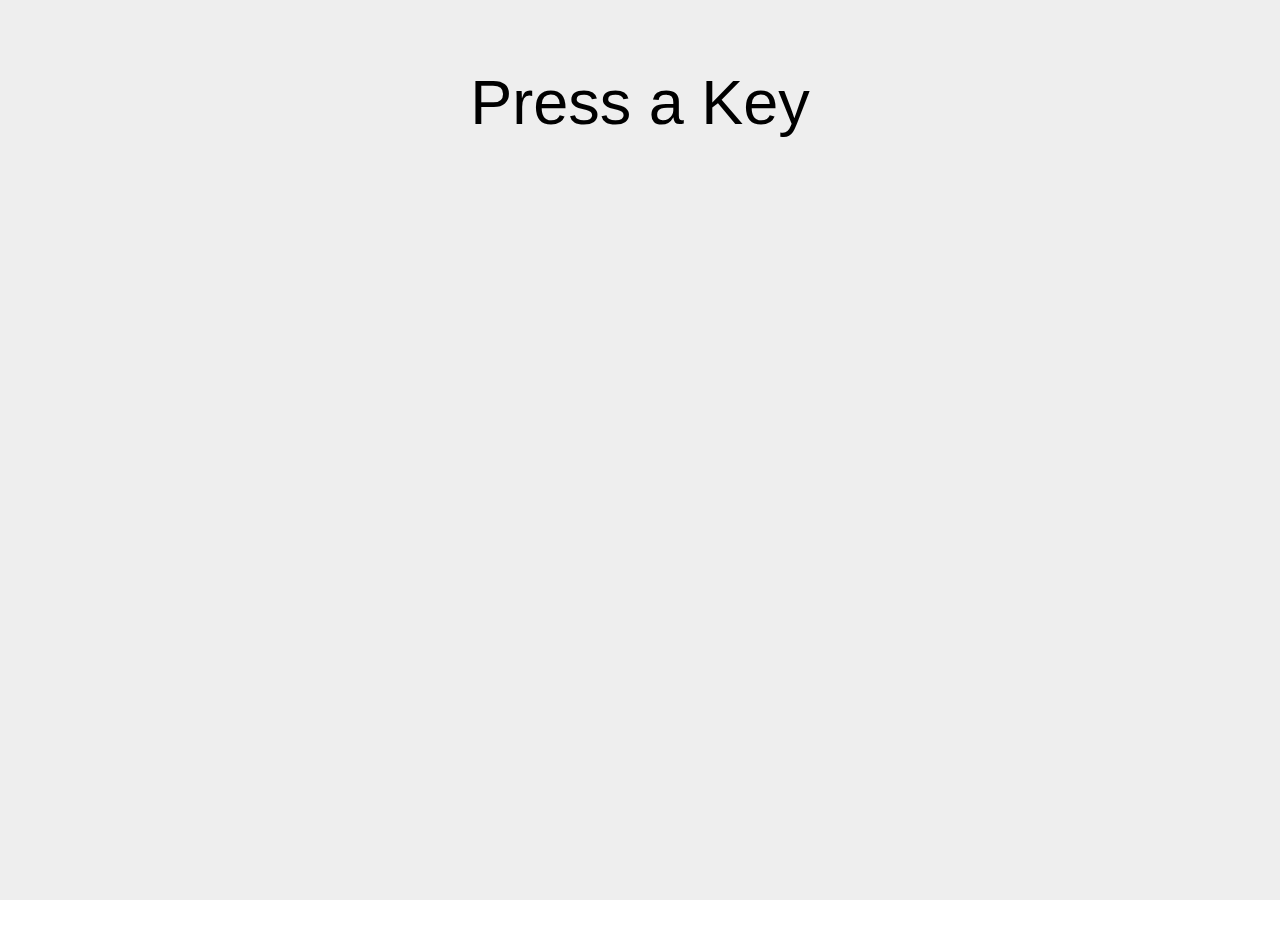
<file: color-keys/index.html>
<!doctype html>
<html lang="en">
<head>
    <meta charset="UTF-8">
    <link href="https://maxcdn.bootstrapcdn.com/bootstrap/3.3.7/css/bootstrap.min.css" rel="stylesheet" integrity="sha384-BVYiiSIFeK1dGmJRAkycuHAHRg32OmUcww7on3RYdg4Va+PmSTsz/K68vbdEjh4u" crossorigin="anonymous">
    <link rel="stylesheet" href="assets/css/styles.css" type="text/css" />
    
    <title>Color Keys</title>
</head>
<body>

    <div class="jumbotron" id="mainDiv">
      <h1 id="bigText">Press a Key</h1>
      <div id="lowerLeft"></div>
    </div>
    
    <script type="text/javascript" src="assets/js/keyboardMap.js"></script>
    <script type="text/javascript" src="assets/js/app.js"></script>
</body>
</html>
</file>
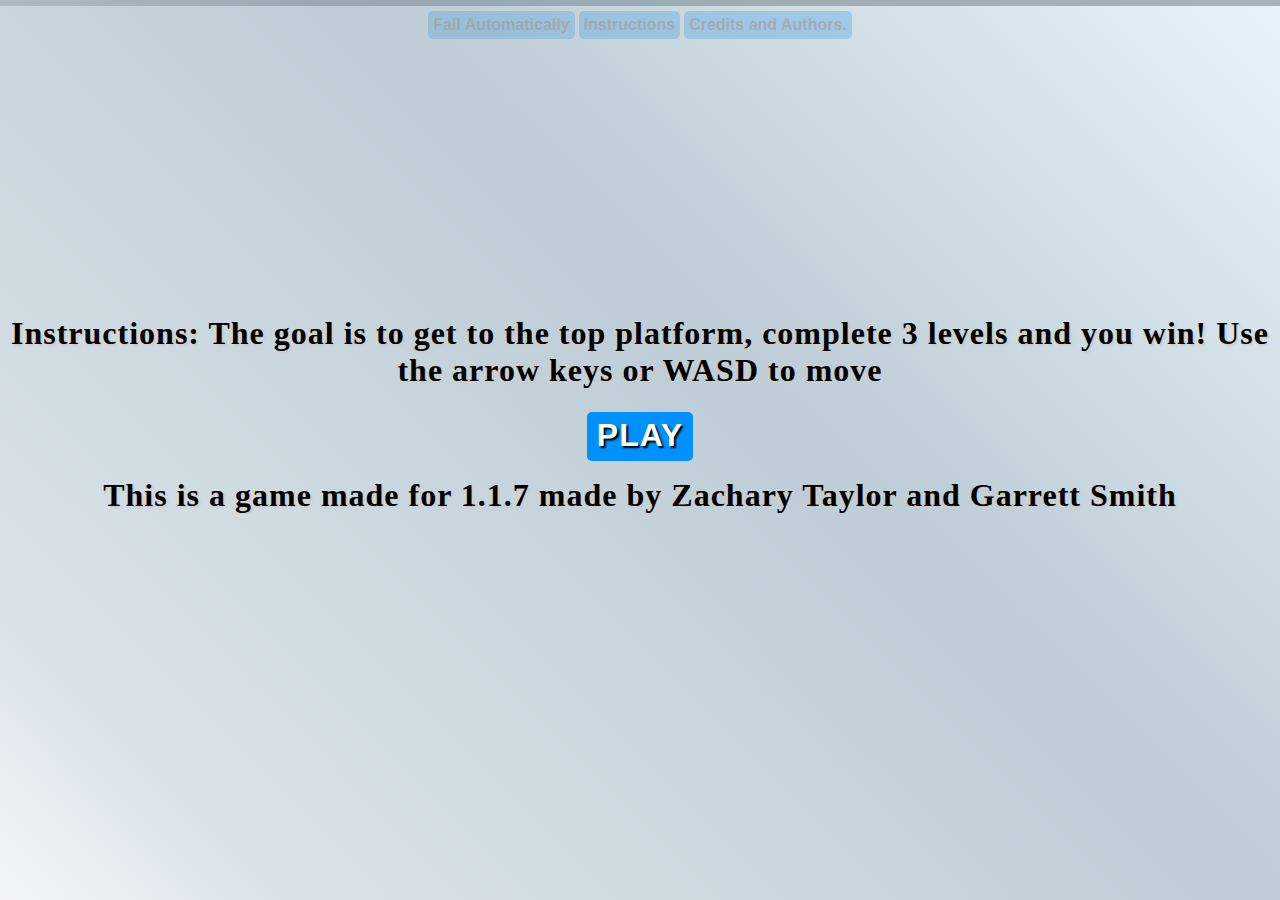
<file: scratch/index.html>
<html>
<head>
    <title> 1.1.7 JS Game by Zach and Garrett.</title>
    <link rel="stylesheet" href="css/main.css">
    <link rel="icon" href="img/favicon.ico" type="image/x-icon">
</head>
<body onkeydown = "keydown(event);">

<div id="gloss" class="center">
    <div class="vertical"><strong>Instructions: The goal is to get to the top platform, complete 3 levels and you win! Use the arrow keys or WASD to move</strong></div>
    <br><div id="play" class="glossSlide btn noselect">PLAY</div><br>
    <div class="vertical"><strong>This is a game made for 1.1.7 made by Zachary Taylor and Garrett Smith</strong></div>
</div>

<div class="center">
    <div id="grid"></div>
</div>

<div class="center">
    <div class="btn" onclick = "AUTOJUMP=!AUTOJUMP;">
        Fall Automatically
    </div>
    <div class="btn glossSlide">
        Instructions
    </div>
    <div class="btn glossSlide">
        Credits and Authors.
    </div>
</div>

<script   src="https://code.jquery.com/jquery-3.1.0.min.js"   integrity="sha256-cCueBR6CsyA4/9szpPfrX3s49M9vUU5BgtiJj06wt/s="   crossorigin="anonymous"></script>
<script src="js/main.js"></script>
<script src="js/window.js"></script>
</body>
</html>
</file>
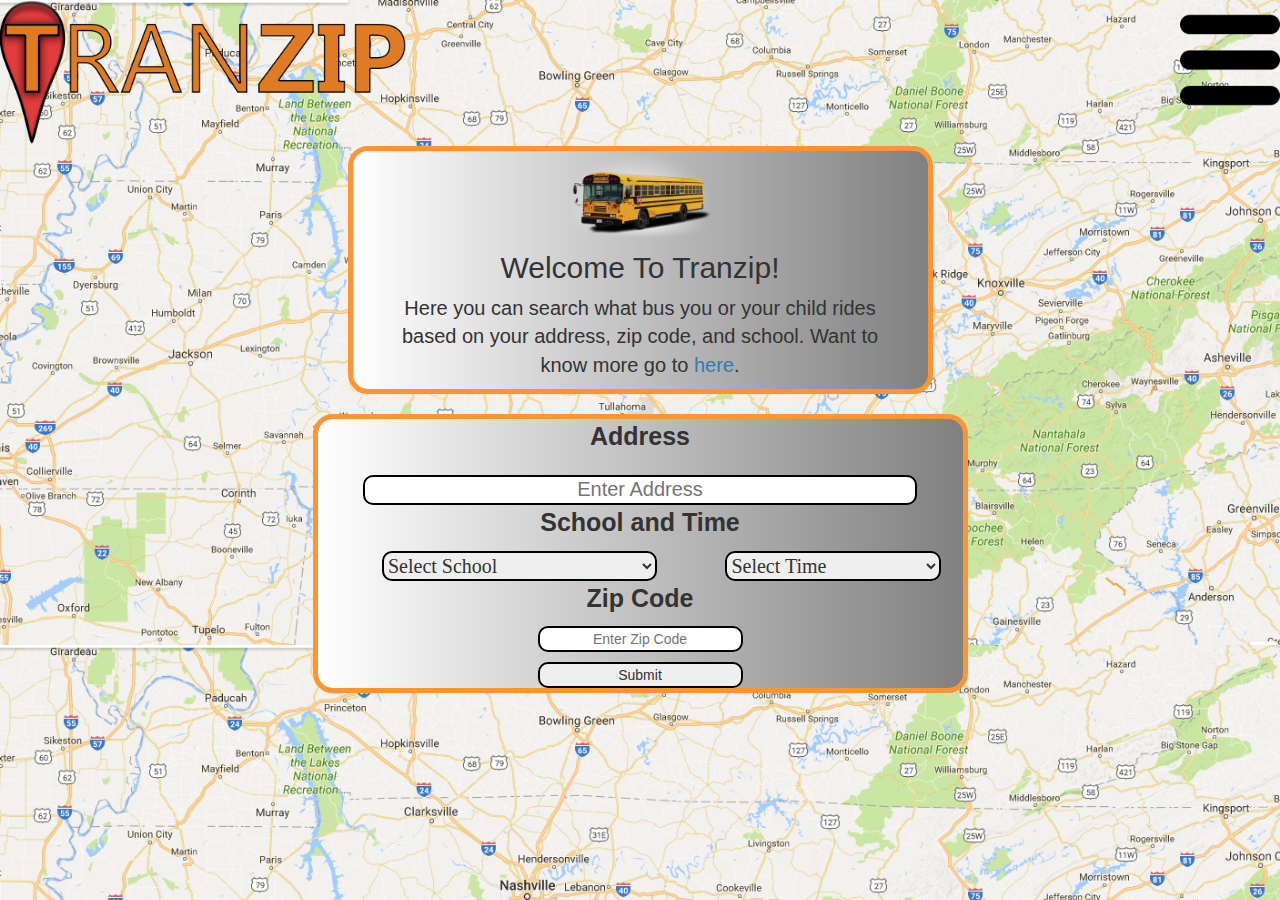
<file: TRANZIP_front/home.html>
<!DOCTYPE html>
<html>
    <head>
        <link rel="stylesheet" href="stylesheet.css">
        <link rel="stylesheet" href="bootstrap/css/bootstrap.min.css">
        <meta name="viewport" content="width=device-width, initial-scale=1">
        <meta http-equiv="X-UA-Compatible" content="IE=edge">
        <meta charset="utf-8">
        <title>Tranzip</title>
        <script src="htts://oss.maxcdn.com/libs/html5shiv/3.7.0/html5shiv.js"></script>
        <script src="https://oss.maxcdn.com/libs/respond.js/1.4.2/respond.min.js"></script>
    </head>
    <style>
        body  {
    background-image: url("Background.png");
    background-size: 100%;
    /*background-repeat: no-repeat;*/
    height: 100%;
}
        
        
    </style>

    <body>

        <div class="row">
            <div class="col-lg-4 col-md-6 col-sm-5 col-xs-12">
                
                    <img src="Tranzip Logo2.png" style="width:100%;">
            </div> <!-- col-lg-4 col-md-6 col-sm-4 col-xs-12 -->
            
        <div class="row hidden-xs" style="margin-top: -130px;">  <!-- Hiding it from Mobile -->
        <span style="font-size:30px;cursor:pointer" onclick="openNav()"><img src="menu.png" style="width: 100px; float: right; margin: 10px 30px 0 300px; padding-bottom: 25px;"></span>
        </div>  <!-- Hiding it from Mobile -->
        
        <div class="row hidden-lg hidden-md hidden-sm" style="margin-left: 135px;">  <!-- Hiding it from Large Screen -->
             <span style="font-size:30px;cursor:pointer" onclick="openNav()"><img src="menu.png" style="width: 100px; height: 100px;"></span>
        </div> <!-- Hiding it from Mobile -->
        
                <div id="mySidenav" class="sidenav">
            <a href="javascript:void(0)" class="closebtn" onclick="closeNav()">&times;</a>
                
                <!--<form action="results.html" style="margin-left:-10px;">
                    <h2 align="center" style="white-space:nowrap; overflow:hidden;">Admin Login</h2>
                    <center>Username:</center>
                    <center><input type="text" name="username" value="Username..." style="height:30px;"></center>
                    <br>
                    <center>Password:</center>
                    <center><input type="password" name="password" value="Password..."></center>
                    <br>
                    <center><input type="Submit" value="Submit" style="margin-left:0px;height:40px;width:90px;border-radius:30px;border: 2px solid black;"></center>
            </form><-->                                <!-- Old Form using Html-->
                
            <div class="container">                 <!-- New Form with Bootstrap-->
                  <h2>Admin Login</h2>
                <form>
                    <div class="form-group">
                  <label for="email">Username</label>
                  <input type="text" class="form-control" id="email" style="width:90%;" placeholder="Enter Username">
                    </div>  <!-- form-group -->
                    <div class="form-group">
                  <label for="pwd">Password:</label>
                  <input type="password" class="form-control" id="pwd" placeholder="Enter password">
                    </div>
                    <div class="checkbox">
                      <label><input type="checkbox"> Remember me</label>
                    </div>
                        <button type="submit" class="btn btn-default">Submit</button>
                </form>
            </div>  <!-- Container -->


                </div>      <!-- mySidenav -->
        </div>      <!-- Row -->
    <div class="container">    
        <div class="row">
            <div class="col-lg-6 col-lg-offset-3 col-md-8 col-md-offset-2 col-sm-8 col-sm-offset-2 col-xs-12" style="background: linear-gradient(90deg, white, gray); border: 5px solid #ff9435; display: inline-block; float: none; border-radius: 20px;">
           <div class="col-lg-4 col-lg-offset-4 col-xs-6 col-xs-offset-3">
               <img src="Bus1.png" style="height: 100%; width: 100%; display: inline-block;">
                </div>
                
                <br>
                <br>
                <br>
                <br>                    <center><h2>Welcome To Tranzip!</h2></center>
                    <p align="center" style="padding-left: 10px; padding-right: 10px; font-size: 20px">Here you can search what bus you or your child rides based on your address, zip code, and school. Want to know more go to <a href="about.html">here</a>.
                    </p>
           
            </div>      <!-- col-lg-12 col-md-8 col-sm-6 col-xs-4 -->
        </div>      <!-- Row -->
    </div>    <!-- container -->
        <br>
        
        <div class="row">
            <div class="col-lg-6 col-lg-offset-3 col-md-8 col-md-offset-2 col-sm-8 col-sm-offset-2 col-xs-12" style="background: linear-gradient(90deg, white, gray); border: 5px solid #ff9435; border-radius: 20px;">
                <p align="center" style="font-weight: bold;">Address</p>
                <center><form>
                    <input type="text" placeholder="Enter Address" style="width: 90%; border: 2px solid black;border-radius: 10px; height: 30px; margin-top: 10px; text-align: center; font-size: 20px;">
                </form></center>
                <p align="center" style="font-weight: bold;">School and Time</p>
                
                <!--<select name="schools" style="width: 275px; height: 30px; border-radius: 10px; border: 2px solid black; margin-left: 10%;font-size: 20px; font-family: Georgia;">-->
                    
                <!--    <option value="William Blount">William Blount</option>-->
                <!--    <option value="Carpenters Middle">Carpenters Middle</option>-->
                <!--    <option value="Fairview Elementary">Friendsville Elementary</option>-->
                <!--    <option value="Union Grove Middle">Union Grove Middle</option>-->
                <!--    <option value="Lanier Elementary">Lanier Elementary</option>-->
                    
                <!--</select>-->
                
                <div class="row hidden-lg hidden-md" style="margin: 15px 15px 0px 0px;">
                    
                    <select name="schools" style="width: 275px; height: 30px; border-radius: 10px; border: 2px solid black; margin-left: 10%;font-size: 20px; font-family: Georgia;">
                    
                    <option value="Select School">Select School</option>
                    <option value="William Blount">William Blount</option>
                    <option value="Carpenters Middle">Carpenters Middle</option>
                    <option value="Fairview Elementary">Friendsville Elementary</option>
                    <option value="Union Grove Middle">Union Grove Middle</option>
                    <option value="Lanier Elementary">Lanier Elementary</option>
                    
                    </select><!-- schools --> 
                
                <center><select name="time" style="height: 30px; border-radius: 10px; border: 2px solid black; margin-left: 10%; font-size: 20px; font-family: Georgia">
                    <option value="Select Time">Select Time</option>
                   <option value="Morning and Afternoon">Morning and Afternoon</option>
                    <option value="Morning">Morning</option>
                    <option value="Afternoon">Afternoon</option>
                </select></center>

                </div>  <!-- row hidden-lg -->
                
                <div class="row hidden-xs"> <!-- Hides from Mobile -->
                    
                    <select name="schools" style="width: 275px; height: 30px; border-radius: 10px; border: 2px solid black; margin-left: 10%;font-size: 20px; font-family: Georgia;">
                    
                    <option value="Select School">Select School</option> 
                    <option value="William Blount">William Blount</option>
                    <option value="Carpenters Middle">Carpenters Middle</option>
                    <option value="Fairview Elementary">Friendsville Elementary</option>
                    <option value="Union Grove Middle">Union Grove Middle</option>
                    <option value="Lanier Elementary">Lanier Elementary</option>
                    
                    </select>
              
               <select name="time" style="height: 30px; border-radius: 10px; border: 2px solid black; margin-left: 10%; font-size: 20px; font-family: Georgia">
                    <option value="Select Time">Select Time</option>
                   <option value="Morning and Afternoon">Morning and Afternoon</option>
                    <option value="Morning">Morning</option>
                    <option value="Afternoon">Afternoon</option>
                </select>

                </div> <!-- row hidden-xs -->
                
                <p align="center" style="font-weight: bold">Zip Code</p>
                    <input type="text" class="col-lg-4 col-lg-offset-4 col-xs-6 col-xs-offset-3" placeholder="Enter Zip Code" style="border-radius: 10px;border: 2px solid black; text-align: center;">
                    <br>
                    <input onclick="window.location='https://19smitgr.github.io/TRANZIP_front/resultshome.html'" type="Submit" value="Submit" placeholder="Enter Zip Code" class="col-lg-4 col-lg-offset-4 col-xs-4 col-xs-offset-4" style="margin-top: 10px;border-radius: 10px;border: 2px solid black;">     <!-- search -->
            </div>      <!-- col-lg-6 col-lg-offset-3 col-md-8 col-sm-6 col-xs-12 -->
        </div>      <!-- row -->
        <br>
        <br>
        <br>
        <script src="https://ajax.googleapis.com/ajax/libs/jquery/1.11.0/jquery.min.js"></script>
        <script src="bootstrap/js/bootstrap.min.js"></script>
        <script>
            function openNav() {
                document.getElementById("mySidenav").style.width = "250px" ;
                document.getElementById("mySidenav").style.border = "2px solid #ff944d" ;
            }
            function closeNav() {
                document.getElementById("mySidenav").style.width = "0" ;
                document.getElementById("mySidenav").style.border = "none" ;
            }
            
        </script>
    </body>
</html>
</file>
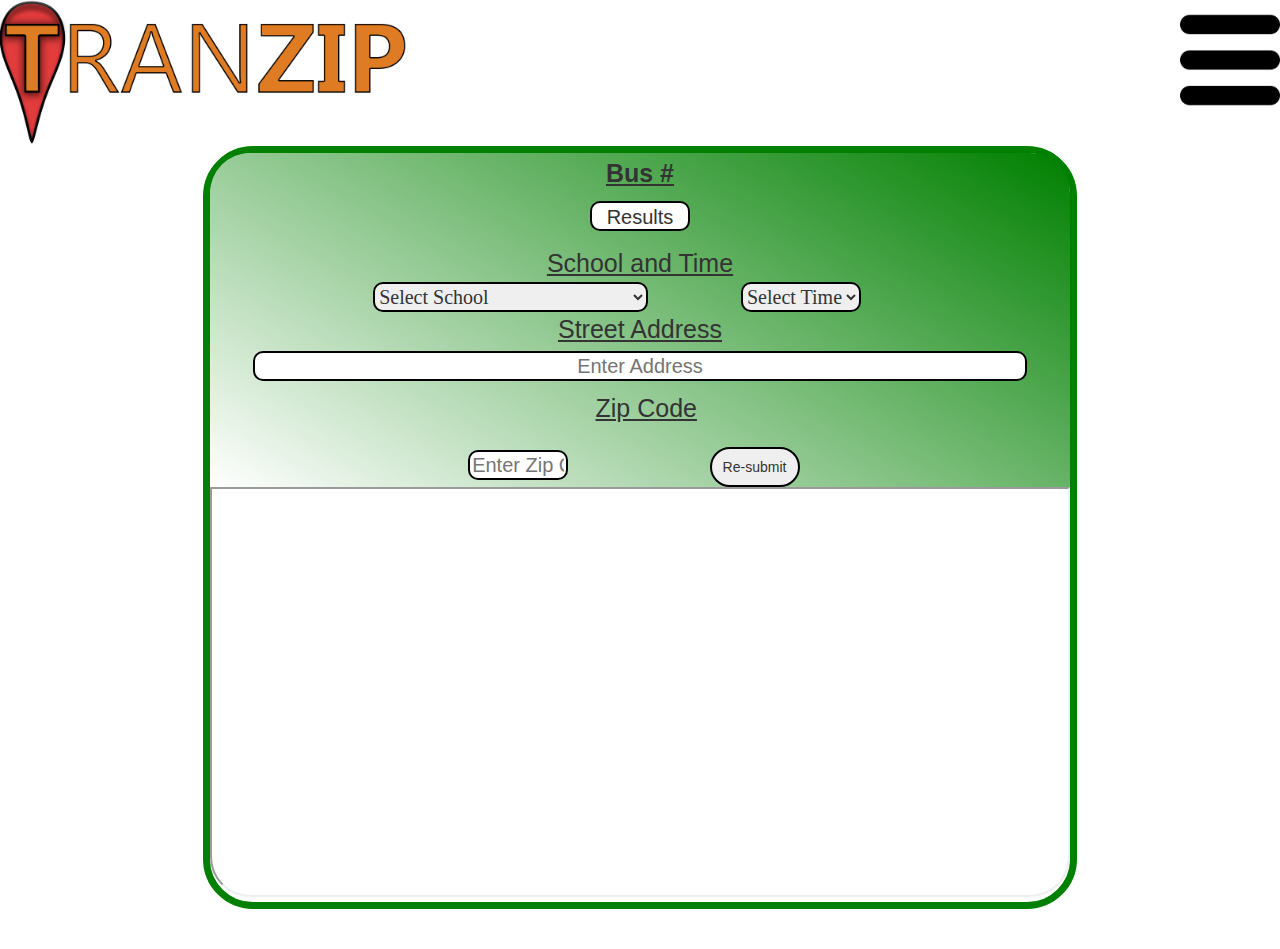
<file: TRANZIP_front/resultshome.html>
<!DOCTYPE html>
<html>
    <head>  
        <link rel="stylesheet" href="stylesheet.css">
        <meta name="viewport" content="width=device-width, initial-scale=1">
        <meta http-equiv="X-UA-Compativle" content="IE=edge">
        <meta charset="utf-8">
        <title>Tranzip</title>
        <link href="bootstrap/css/bootstrap.min.css" rel="stylesheet">
        <script src="htts://oss.maxcdn.com/libs/html5shiv/3.7.0/html5shiv.js"></script>
        <script src="https://oss.maxcdn.com/libs/respond.js/1.4.2/respond.min.js"></script>
    </head>
        <style>
        body  {
    background-color: White;
    background-size: 100%;
    /*background-repeat: no-repeat;*/
    height: 100%;
}
        
    </style>
    <body>

         <div class="row">
            <div class="col-lg-4 col-md-6 col-sm-4 col-xs-12">
                
                    <img src="Tranzip Logo2.png" style="width:100%;">
            </div> <!-- col-lg-4 col-md-6 col-sm-4 col-xs-12 -->
            
        <div class="row hidden-xs" style="margin-top: -130px;">  <!-- Hiding it from Mobile -->
        <span style="font-size:30px;cursor:pointer" onclick="openNav()"><img src="menu.png" style="width: 100px; float: right; margin: 10px 30px 0 300px; padding-bottom: 25px;"></span>
        </div>  <!-- Hiding it from Mobile -->
        
        <div class="row hidden-lg hidden-md hidden-sm" style="margin-left: 135px;">  <!-- Hiding it from Large Screen -->
             <span style="font-size:30px;cursor:pointer" onclick="openNav()"><img src="menu.png" style="width: 100px; height: 100px;"></span>
        </div> <!-- Hiding it from Mobile -->
        
                <div id="mySidenav" class="sidenav">
            <a href="javascript:void(0)" class="closebtn" onclick="closeNav()">&times;</a>
                
                <!--<form action="results.html" style="margin-left:-10px;">
                    <h2 align="center" style="white-space:nowrap; overflow:hidden;">Admin Login</h2>
                    <center>Username:</center>
                    <center><input type="text" name="username" value="Username..." style="height:30px;"></center>
                    <br>
                    <center>Password:</center>
                    <center><input type="password" name="password" value="Password..."></center>
                    <br>
                    <center><input type="Submit" value="Submit" style="margin-left:0px;height:40px;width:90px;border-radius:30px;border: 2px solid black;"></center>
            </form><-->                                <!-- Old Form using Html-->
                
                <!-- BEGAN ADMIN LOGIN -->
                
            <div class="container">                 <!-- New Form with Bootstrap-->
                  <h2>Admin Login</h2>
                <form>
                    <div class="form-group">
                  <label for="email">Username</label>
                  <input type="text" class="form-control" id="email" style="width:90%;" placeholder="Enter Username">
                    </div>  <!-- form-group -->
                    <div class="form-group">
                  <label for="pwd">Password:</label>
                  <input type="password" class="form-control" id="pwd" placeholder="Enter password">
                    </div> <!-- form-group -->
                    <div class="checkbox">
                      <label><input type="checkbox"> Remember me</label>
                    </div> <!-- checkbox -->
                        <button type="submit" class="btn btn-default">Submit</button>
                </form>
            </div>  <!-- Container -->


                </div>      <!-- mySidenav -->
        </div>      <!-- Row -->
                
                <!-- CLOSE ADMIN LOGIN -->
                
        <!--<div id="Result">-->
        <div class="row">
             <div class="col-xl-8 col-lg-8 col-lg-offset-2 col-md-9 col-xs-12" style="border: 7px solid green; padding: 0px; border-radius: 50px; float: none;">
            <div id="info">
                <!--<p align="center" style="font-family: impact; font-size: 2vw;">Results</p>-->
                    <!--<div id="Address">-->
                    
                    <!--  BEGAN THE BUS NUMBER -->
                    
                    <div class="row hidden-xs">  <!-- Hiding it from Mobile -->
                        <p align="center" style="margin-top:3px;font-weight: bold;"><u>Bus #</u></p>
                    </div> <!-- row hidden-xs -->
        
                    <div class="row hidden-lg hidden-md"> <!-- Hides from large -->
                         <p align="center" style="font-size: 25px;font-weight: bold;"><u>Bus #</u></p>
                    </div> <!-- row hidden-lg -->
                    
                    <center><div class="row hidden-xs">  <!-- Hiding it from Mobile -->
                    <div style="background: white; width: 100px; border: 2px solid black;border-radius: 10px;height: 30px; text-align: center; font-size: 20px; display: inline-block;">Results</div>
                    </div></center> <!-- row hidden-xs -->
                    
                     <center><div class="row hidden-lg hidden-md" style="margin-top: 10px;">  <!-- Hiding it from Large -->
                    <div style="background: white; width: 100px; border: 2px solid black;border-radius: 10px; height: 30px; text-align: center; font-size: 20px; display: inline-block;">Results</div>
                    </div></center><!-- row hidden-lg -->
                    
                    <!-- CLOSE THE BUS NUMBER -->
                    <br><br>
                    <!-- BEGIN SCHOOL AND TIME -->
                    
                    <div class="row hidden-xs">  <!-- Hiding it from Mobile -->
                        <p align="center" style="margin-top:-25px"><u>School and Time</u></p>
                    </div> <!-- row hidden-xs -->
        
                    <div class="row hidden-lg hidden-md"> <!-- Hides from large -->
                         <p align="center" style="font-size: 25px; margin-top: -25px;"><u>School and Time</u></p>
                    </div> <!-- row hidden-lg -->
                    
                    <div style="width: 100%; margin: auto; margin-top: -20px;"> <!-- Div for Drop down menues -->
                    <div class="row hidden-lg hidden-md" style="margin: 15px 15px 0px 0px;"><!-- Hiding from Large -->
                    
                    <select name="schools" style="width: 275px; height: 30px; border-radius: 10px; border: 2px solid black; margin-left: 10%;font-size: 20px;margin-top: 10px; font-family: Georgia;">
                    
                    <option value="Select School">Select School</option>
                    <option value="William Blount">William Blount</option>
                    <option value="Carpenters Middle">Carpenters Middle</option>
                    <option value="Fairview Elementary">Friendsville Elementary</option>
                    <option value="Union Grove Middle">Union Grove Middle</option>
                    <option value="Lanier Elementary">Lanier Elementary</option>
                    
                    </select><!-- schools --> 
                
                <center><select name="time" style="height: 30px; border-radius: 10px; border: 2px solid black; margin-left: 10%; margin-top: 10px;font-size: 20px; font-family: Georgia">
                   <option value="Select Time">Select Time</option>
                    <option value="Morning">Morning</option>
                    <option value="Afternoon">Afternoon</option>
                </select></center>

                </div>  <!-- row hidden-lg -->
                
                <div class="row hidden-xs"> <!-- Hides from Mobile -->
                    
                    <select name="schools" style="width: 275px; height: 30px; border-radius: 10px; border: 2px solid black; margin-left: 20%;font-size: 20px; margin-top: 10px; font-family: Georgia;">
                    
                    <option value="Select School">Select School</option>
                    <option value="William Blount">William Blount</option>
                    <option value="Carpenters Middle">Carpenters Middle</option>
                    <option value="Fairview Elementary">Friendsville Elementary</option>
                    <option value="Union Grove Middle">Union Grove Middle</option>
                    <option value="Lanier Elementary">Lanier Elementary</option>
                    
                    </select>
              
               <select name="time" style="height: 30px; border-radius: 10px; border: 2px solid black; margin-left: 10%; font-size: 20px; font-family: Georgia">
                   <option value="Select Time">Select Time</option>
                    <option value="Morning">Morning</option>
                    <option value="Afternoon">Afternoon</option>
                </select>

                </div> <!-- row hidden-xs -->
                </div> <!-- Div for Drop down menues -->
                
                <!-- CLOSE FOR SCHOOL AND TIME -->

                <!-- BEGIN FOR ADDRESS -->
                
                <div class="row hidden-xs">  <!-- Hiding it from Mobile -->
                        <p align="center"><u>Street Address</u></p>
                    </div> <!-- row hidden-xs -->
        
                    <div class="row hidden-lg hidden-md"> <!-- Hiding it from Large -->
                         <p align="center" style="font-size: 25px;"><u>Street Address</u></p>
                    </div><!-- row hidden-lg -->
                    
                <form>
                    <input type="text" placeholder="Enter Address" style="width: 90%; border: 2px solid black;border-radius: 10px; height: 30px; margin-left: 5%; margin-top: -10px;text-align: center; font-size: 20px;">
                </form>
                
                <!-- CLOSE FOR ADDRESS -->
                
                <!-- BEGAN FOR ZIP CODE -->
                
                <div class="row hidden-xs" style="margin-top: 10px;">  <!-- Hiding it from Mobile -->
                    <div style="display: inline-block; margin-left: 45%"><!-- to Align the text Zip Code -->
                        <p align="left"><u>Zip Code</u></p>
                    </div> <!-- to Align the text Zip Code -->
                    </div><!-- row hidden-xs -->
                    
                     <div class="row hidden-lg hidden-md" style="margin-top: 10px;">  <!-- Hiding it from Large -->
                    <div style="display: inline-block; margin-left: 24%"> <!-- to Align the text Zip Code -->
                        <p align="left"><u>Zip Code</u></p>
                    </div><!-- to Align the text Zip Code -->
                    </div><!-- row hidden-lg -->
                    
                <input type="text" placeholder="Enter Zip Code" style="width: 100px; border: 2px solid black;border-radius: 10px; height: 30px; margin-left: 30%; text-align: center; font-size: 20px; display: inline-block;">
                <input type="Submit" value="Re-submit" style="display: inline-block; margin-left:16%;height:40px;width:90px;border-radius:30px;border: 2px solid black; margin-top: 10px;">
                <div class="row hidden-xs">  <!-- Hiding it from Mobile -->
                    
                    </div>  <!-- row hidden-xs -->
                <!--<div id="BusNumber">-->
                    <!--<p align="center" style="font-size: 2.5vw; vertical-align: top; margin-top: 30%;margin-right: -50%;">Results</p>-->
                <!--    </div>  <!-- BusNumber -->
                </div>  <!-- info -->
                
                <!-- CLOSE FOR ZIP CODE -->
                
            <iframe src="https://www.google.com/maps/embed?pb=!1m10!1m8!1m3!1d1660334.6144673114!2d-86.09181400052901!3d35.63164498946306!3m2!1i1024!2i768!4f13.1!5e0!3m2!1sen!2sus!4v1479492591867" width="100%" height="410px" frameborder="1" style="border-bottom-left-radius: 40px; border-bottom-right-radius: 40px;" allowfullscreen></iframe>
            </div> <!-- col-xl-8 col-lg-8 col-lg-offset-2 col-md-9 col-xs-12 -->
            <br/><br/> <!-- for space at bottom of page -->
            </div> <!-- row -->
        <script src="https://ajax.googleapis.com/ajax/libs/jquery/1.11.0/jquery.min.js"></script>
        <script src="bootstrap/js/bootstrap.min.js"></script>
        <script>
            function openNav() {
                document.getElementById("mySidenav").style.width = "250px" ;
                document.getElementById("mySidenav").style.border = "2px solid #ff944d" ;
            }
            function closeNav() {
                document.getElementById("mySidenav").style.width = "0" ;
                document.getElementById("mySidenav").style.border = "none" ;
            }
        </script>        
    </body>
</html>
</file>
<file: color-keys/assets/css/styles.css>
html, body {
    height: 100%;
    width: 100%;
    overflow: hidden;
}
#bigText {
    text-align: center;
    color: #000000;
}

#mainDiv {
    height: 100%;
    width: 100%;
}

#lowerLeft {
    position: absolute;
    bottom: 5px;
    left: 5px;
}
</file>
<file: scratch/css/main.css>
body {
    background-size : 100% 100%;
    margin: 0px;
}

.nothing {
    border-style : none;
    background-color : none;
    height : 75px;
    width : 75px;
    display : inline-block;
}

.player {
    border-style : none;
    background-color : red;
    height : 75px;
    width : 75px;
    display : inline-block;
}

.obstacle {
    border-style : none;
    background-color : black;
    height : 75px;
    width : 75px;
    display : inline-block;
}

.center {
     text-align: center;
}

.center > div /* insert any other block-level elements here */ {
    margin-left: auto;
    margin-right: auto;
}

#grid {
    border-style:solid;
    border-color:black; 
}

.btn {
    display: inline-block;
    background: #0091FF;
    border-radius: 5px;
    padding: 5px;
    cursor: pointer;
}

.center > .btn {
    margin-top: 5px;
    font-family: arial;
    font-weight: bold;
}

#gloss {
    width: 100%;
    height: 100%;
    background: rgba(0, 0, 0, 0.5);
    z-index: 1;
    overflow: hidden;
    position: absolute; 

    /*The following is generated from cssmatic.com*/
    background: -moz-linear-gradient(45deg, rgba(242,246,248,1) 0%, rgba(216,225,231,0.97) 14%, rgba(181,198,208,0.86) 55%, rgba(181,198,208,0.86) 58%, rgba(181,198,208,0.85) 62%, rgba(224,239,249,0.75) 100%);
    background: -webkit-gradient(left bottom, right top, color-stop(0%, rgba(242,246,248,1)), color-stop(14%, rgba(216,225,231,0.97)), color-stop(55%, rgba(181,198,208,0.86)), color-stop(58%, rgba(181,198,208,0.86)), color-stop(62%, rgba(181,198,208,0.85)), color-stop(100%, rgba(224,239,249,0.75)));
    background: -webkit-linear-gradient(45deg, rgba(242,246,248,1) 0%, rgba(216,225,231,0.97) 14%, rgba(181,198,208,0.86) 55%, rgba(181,198,208,0.86) 58%, rgba(181,198,208,0.85) 62%, rgba(224,239,249,0.75) 100%);
    background: -o-linear-gradient(45deg, rgba(242,246,248,1) 0%, rgba(216,225,231,0.97) 14%, rgba(181,198,208,0.86) 55%, rgba(181,198,208,0.86) 58%, rgba(181,198,208,0.85) 62%, rgba(224,239,249,0.75) 100%);
    background: -ms-linear-gradient(45deg, rgba(242,246,248,1) 0%, rgba(216,225,231,0.97) 14%, rgba(181,198,208,0.86) 55%, rgba(181,198,208,0.86) 58%, rgba(181,198,208,0.85) 62%, rgba(224,239,249,0.75) 100%);
    background: linear-gradient(45deg, rgba(242,246,248,1) 0%, rgba(216,225,231,0.97) 14%, rgba(181,198,208,0.86) 55%, rgba(181,198,208,0.86) 58%, rgba(181,198,208,0.85) 62%, rgba(224,239,249,0.75) 100%);
    filter: progid:DXImageTransform.Microsoft.gradient( startColorstr='#f2f6f8', endColorstr='#e0eff9', GradientType=1 );
}

#gloss > .vertical {
    position: relative;
    top: 35%;
    font-size: 2em;
    text-shadow: 2px 2px 2px #CCCCCC;
    letter-spacing: 1px;
    overflow: hidden;
}

#play {
    display: block;
    position: relative;
    top: 35%;
    width: 3em;
    font-size: 2em;
    text-shadow: 2px 2px 2px #000;
    letter-spacing: 1px;
    color: #fff;
    box-shadow: 0px 2px 0px #0091FF;
}

#playagain {
    display: block;
    position: relative;
    top: 35%;
    width: 6em;
    font-size: 2em;
    text-shadow: 2px 2px 2px #000;
    letter-spacing: 1px;
    color: #fff;
    box-shadow: 0px 2px 0px #0091FF;
    margin-bottom: 25px;

}

#play:active {
    box-shadow: 0 0px 0 #0091FF;
}

.noselect {
  -webkit-touch-callout: none; /* iOS Safari */
  -webkit-user-select: none;   /* Chrome/Safari/Opera */
  -khtml-user-select: none;    /* Konqueror */
  -moz-user-select: none;      /* Firefox */
  -ms-user-select: none;       /* Internet Explorer/Edge */
  user-select: none;           /* Non-prefixed version, currently
                                  not supported by any browser */
}

.big {
    font-family:Verdana;
    font-size:48px;
    font-style:normal;
    font-weight:bold;
    text-decoration:none;
    text-transform:none;
    letter-spacing:2px;
    color:000000;
}
</file>
<file: TRANZIP_front/stylesheet.css>
.school {
    height: 20%;                         /*When in doubt, put auto, DON'T cause a syntax error.*/
    width: 50%;
    min-width: 500px;                        /* Been Commented out */
    border: 6px solid #ff944d;
    border-radius: 10px;            /* The drop down menu for the schools on home.html */
    margin: auto;
    margin-top: 90px;
    margin-bottom: 5%;
    background: linear-gradient(90deg, white, gray);
}

.search {
    height :20%;
    width: 30%;                    /* The search with the typing in the address on home.html */
    border: 6px solid #ff944d;
    background-color: white;
    border-radius: 10px;
    margin: auto;
    z-index: 0;
    background:-webkit-gradient(linear, 0 100%, 0 0, from(white), to(gray));
    background:-webkit-linear-gradient(90deg, white, gray);
    background:-moz-linear-gradient(90deg, white, gray);
    background:-o-linear-gradient(90deg, white, gray);
    background:WW linear-gradient(90deg, white, gray);
}                        

/*body  {*/
/*    background-image: url("Background.png");*/
/*    background-size: 100%;*/
    /*background-repeat: no-repeat;*/
/*    height: 100%;*/
/*}*/

#googlemaps {                    /* Not being used */
  height: 100%;
  width: 100%;
  position:absolute;
  top: 0;
  left: 0;
  z-index: 0;                         /* Set z-index to 0 as it will be on a layer below the contact form */
}

#Result {
    width: 70%;
    height: 40em;                /* Not being used */
    max-height: 700px;
    border: 7px solid green;
    margin: auto;
    margin-top: -2%;
    border-radius: 50px;
    z-index: 1;
}

#info {
    width: 100%;
    height: 35.5%;
    vertical-align: top;            /* Holds the data on Results page */
    border-top-left-radius: 40px;
    border-top-right-radius: 40px;
    background: linear-gradient(30deg, white, green);
}

#Map {
    width: 100%;
    height: 65%;
    border-top-left-radius: 50px;
    border-top-right-radius: 50px;
}

#Address {
        width: 300px;            /* Been Commented out */
        margin-left: 6%;
        margin-top: 20px;
        height: 175px;
        display: inline-block;
        border: 3px solid green;
        border-radius: 30px;
        background: linear-gradient(90deg, white, gray);
}

.sidenav {
    height: 100%;
    width: 0;
    position: fixed;                /* The Whole Box for the Login */
    z-index: 1;
    top: 0;
    right: 0;
    background: linear-gradient(90deg, white, gray);
    border-radius: 20px;
    overflow-x: hidden;
    transition: 0.5s;
    padding-top: 30px;
}

.sidenav a {
    padding: 8px 8px 8px 22px;        /* The close, X */
    text-decoration: none;
    font-size: 25px;
    color: blue;
    display: block;
    transition: 0.3s
}

.sidenav a:hover, .offcanvas a:focus{
    color: yellow;
}

.sidenav .closebtn {
    position: absolute;
    top: 0;
    left: -5px;
    font-size: 36px;
    margin-right: 40px;
}

@media screen and (max-height: 450px) {
  .sidenav {padding-top: 15px;}
  .sidenav a {font-size: 18px;}
}

.opac {
    background-color: white;
    width: 100%;            /* Not being used */
    height: 100%;
    position: relative;
    border-radius: 10px;
    opacity: 1;
}

p {
    font-size: 25px;
    font-family: inherit;
    margin-top: 1%;
    margin-bottom: -5%;
}
b {
    float: right;
    margin: 0% 10% 0% 0%;
    font-size: 40px;
}

#Bus {                       /* The Bus # on results page */
    font-size: 30px;
    font-family: impact;
    display: inline-block;
    position: absolute;
    margin-left: 50.5%;
    margin-top: 11%;
}

#BusNumber {
    width: 10%;
    height: 6%;                    /* The Bus Number Data on Results page */
    background-color: white;
    border: 3px solid green;
    border-radius: 20px;
    margin-top: 7%;
    margin-left: 15%;
    position: absolute;
    display: inline-block;
}
</file>
